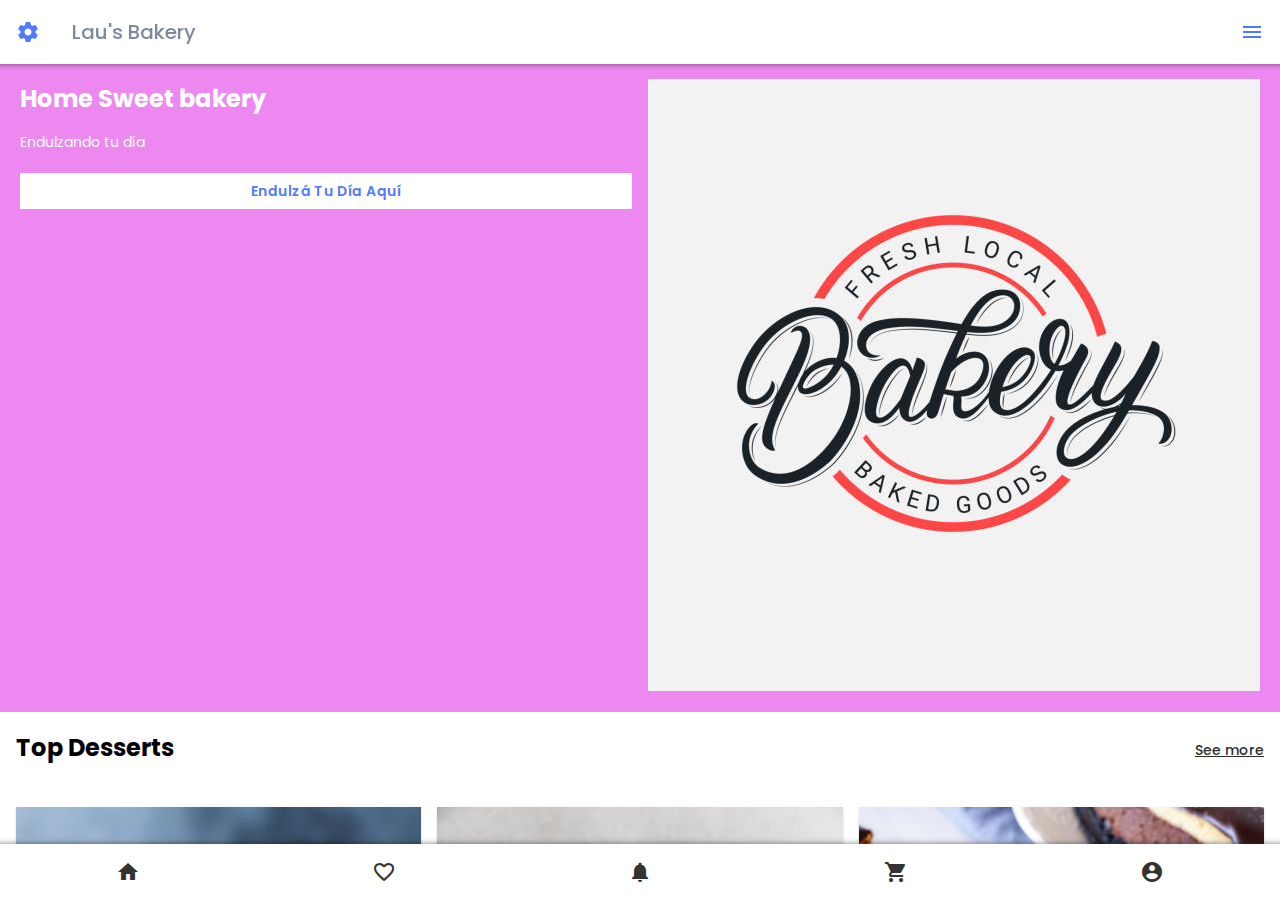
<file: index.html>
<!doctype html>
<html>
<head>
<meta charset="utf-8">
<meta name="viewport" content="width=device-width, initial-scale=1.0">
<title>Framework7 App</title>
<link href="css/framework7.bundle.min.css" rel="stylesheet">
<link href="https://fonts.googleapis.com/icon?family=Material+Icons" rel="stylesheet">
<link href="css/style.css" rel="stylesheet">

</head>
<body>

	<div id="app">
	<div class="view view-main view-init">
		
		
		<section class="panel panel-left panel-cover">
			<div class="info-user">
				
				<div class="row">
				<article class="col-30">
					
					<img src="img/cheesecake-de-vainilla-7.jpg"
					</article>
						
				
				</div>
			</div>
		</section>
		
		

		<section data-name="home" class="page">

          <!-- Top Navbar -->
			<nav class="navbar">
			<div class="navbar-bg"></div>
			<div class="navbar-inner">
				<div class="left">
					<a href="#" class="link"><span class="material-icons">settings</span></a>
				</div>
				<div class="title">Lau's Bakery</div>
				<div class="right">
					<a href="#" class="link panel-open" data-panel=".panel-left"><span class="material-icons">menu</span></a>
				</div>
			</div>
			</nav>


			<section class="page-content">

				<div class="home-promo">
					<div class="row">
						<article class="col-50">
							<h1>Home Sweet bakery</h1>
							<p>Endulzando tu día</p>
							<a href="#" class="button button-fill">Endulzá tu día aquí</a>
						</article>
						<article class="col-50">
							<img src="img/istockphoto-1166282839-612x612.jpg" alt="" class="img-fluid">
						</article>					
					</div>
				</div>

				<div class="row-titles">
					<div class="row">
					
						<article class="col">
							<h2 class="block-title block-title-medium">Top Desserts</h2>
						</article>
						
						<article class="col text-align-right">
							<a href="/brands/" class="block-title link">See more</a>
						</article>
						
					</div>
				</div>
							
				
				<div class="block" id="brands">
					
					<div class="row">					
						<article class="col">
							<div class="card">
								<div class="card-content">
									<img src="img/cheesecake-1200x1393.jpg" class="img-fluid" alt="">
								</div>
							</div>
						</article>
						
						<article class="col">
							<div class="card">
								<div class="card-content">
									<img src="img/cheesecake-de-vainilla-7.jpg" class="img-fluid" alt="">
								</div>
							</div>
						</article>
						
						<article class="col">
							<div class="card">
								<div class="card-content">
									<img src="img/Layered-Chocolate-Cheesecake-2.jpg" class="img-fluid" alt="">
								</div>
							</div>
						</article>					
					</div>
					
				</div>

				
				
				<div class="row-titles">
					<div class="row">
					
						<article class="col-70">
							<h2 class="block-title block-title-medium">Pasteles</h2>
						</article>
						
						<article class="col-30 text-align-right">
							<a href="#" class="block-title link">See more</a>
						</article>
						
					</div>
				</div>
				
				
				<div class="block" id="offers">				
					<div class="row">
						<article class="col">
							<div class="card">
								<div class="card-content">
									
									<div class="capa-relative">
										<img src="img/1430bddd223967acb120c36fa083fd7b.jpg" class="img-fluid" alt="">	
										<div class="overlay"></div>
										<div class="capa-texto">
											<p>Pasteles personalizados</p>
											<h5>Pedí el tuyo</h5>
										</div>
									</div>	
									
								</div>
							</div>
						</article>
						<article class="col">
							<div class="card">
								<div class="card-content">
									<div class="capa-relative">
										<img src="img/pastel-fondant-varios-colores.jpg" class="img-fluid" alt="">	
										<div class="overlay"></div>
										<div class="capa-texto">
											<p>Pasteles de fondant</p>
											<h5>Pedí el tuyo</h5>
										</div>
									</div>
								</div>
							</div>
						</article>					
					</div>					
				</div>
				

			</section>
			
        </section>

		<nav class="toolbar toolbar-bottom tabbar tabbar-labels">
			  <div class="toolbar-inner">
				<a href="#" class="link">
					<i class="material-icons">home</i>
				</a>
				<a href="#" class="link">
					<i class="material-icons">favorite_border</i>
				</a>
				<a href="#" class="link">
					<i class="material-icons">notifications</i>
				</a>
				<a href="#" class="link">
					<i class="material-icons">shopping_cart</i>
				</a>
				<a href="#" class="link">
					<i class="material-icons">account_circle</i>
				</a>
			  </div>
			</nav>
		
    </div>
</div>
	
	
	
	
	<script src="js/framework7.bundle.min.js"></script>
	<script src="js/app.js"></script>
	
</body>
</html>
</file>
<file: css/style.css>
@import url('https://fonts.googleapis.com/css2?family=Poppins:wght@200;300;600;700&display=swap');
:root{
	--f7-theme-color:#5079FE;
	--f7-navbar-bg-color: #fff; /*navbar*/
	--f7-navbar-link-color: #5079FE; /*navbar link*/
	--f7-navbar-text-color:#7C899F;
	--f7-bars-bg-color:#fff;/*toolbar*/
	--f7-tabbar-link-inactive-color: #333; /*link toolbar*/
	--f7-block-margin-vertical:20px;
	--f7-card-footer-border-color:transparent; 
	--color-verde:#4BB889;
	--color-gris:#7C899F;
	--color-gris-claro:#E6E8EA;
	--color-amarillo:#ffc800;
}
body{
	font-family: 'Poppins', sans-serif;
	font-size: 14px;
	color: #2d2d2d;
}
.img-fluid{
	max-width: 100%;
}
h1,h2,h3,h4,h5,h6,p{
	margin: 2px 0;
}
.block-title-medium{
	font-weight: 700;
}
.small{
	font-size: 80%;
}
hr{
	border-top:1px solid #eee;
	border-bottom: 0;
	margin:20px 0;
}

.home-promo{
	background-color: #ED88F0;
	padding: 15px 20px;
	color: #fff;
}
.home-promo h1{
	font-size: 24px;
	margin-bottom: 15px;
}
.home-promo .button{
	background-color: #fff;
	color: var(--f7-theme-color);
	font-size: 14px;
	font-weight: 600;
	text-transform: capitalize;
	border-radius: 0;
	margin-top: 20px;
}

.row-titles a{
	color: #2d2d2d;
	text-decoration: underline;
	margin-top: 30px;
}

.capa-relative{
	position: relative;
	overflow: hidden;
}
.capa-texto{
	position: absolute;
	padding: 10px;
	color: #fff;
	bottom: 0;
}
.overlay{
	position: absolute;
	top: 0;
	background-color: rgba(0,0,0,0.55);
	width: 100%;
	height: 100%;
}
.capa-texto h5{
	font-size: 20px;
	font-weight: 600;
}


.info-user{
	background-color: var(--f7-theme-color);
	padding: 60px 20px 10px;
	color: #fff;
	font-size: 12px;
}
.info-user img{
	border-radius: 100%;
}

.list-panel{
	font-size: 13px;
}
.list-panel .item-title{
	font-weight: 400;
}
.list-panel i{
	color: var(--f7-theme-color);
	font-size: 20px;
}

#products .card-content{
	padding: 8px 5px;
}
#products h4{
	font-weight: 600;
	font-size: 16px;
	margin-bottom: 10px;
}
#products .info{
	font-size: 12px;
	color: #aaa;
	margin-bottom: 6px;
}
#products .star{
	color: var(--color-amarillo);
	font-size: 12px;
}
#products .price{
	color: var(--f7-theme-color);
	font-weight: 600;
	font-size: 22px;
}


#info-product .swiper-wrapper img{
	width: 130px;
	margin: auto;
	display: block;
}

#info-product .title{
	font-size: 24px;
	font-weight: 600;
	color: #000;
}
#info-product .price{
	color: var(--f7-theme-color);
	font-weight: 700;
	font-size: 22px;
}
#info-product .info{
	font-size: 13px;
	color: #aaa;
	margin-bottom: 6px;
}
#info-product .star{
	color: var(--color-amarillo);
	font-size: 12px;
}
#info-product .desc{
	font-size: 13px;
}
#info-product hr{
	border:1px solid #eee;
	margin-top: 15px;
	margin-bottom: 15px;
}
#info-product .block-title{
	color: #000;
	font-weight: 600;
	font-size: 16px;
}
#info-product .material-icons{
	line-height: inherit;
	vertical-align: top;
}
#info-product .button{
	font-weight: 600;
	text-transform: inherit;
}
.info-checkout{
	background-color: #f4f6fb;
	padding-top: 30px;
	padding-bottom: 20px;
}

#popup-order{
	background-color: #f4f6fb;
	padding: 30% 30px;
	text-align: center;
}
#popup-order i{
	font-size: 80px;
	color: var(--color-verde);
}
#popup-order .button{
	margin-top: 60px;
}
</file>
